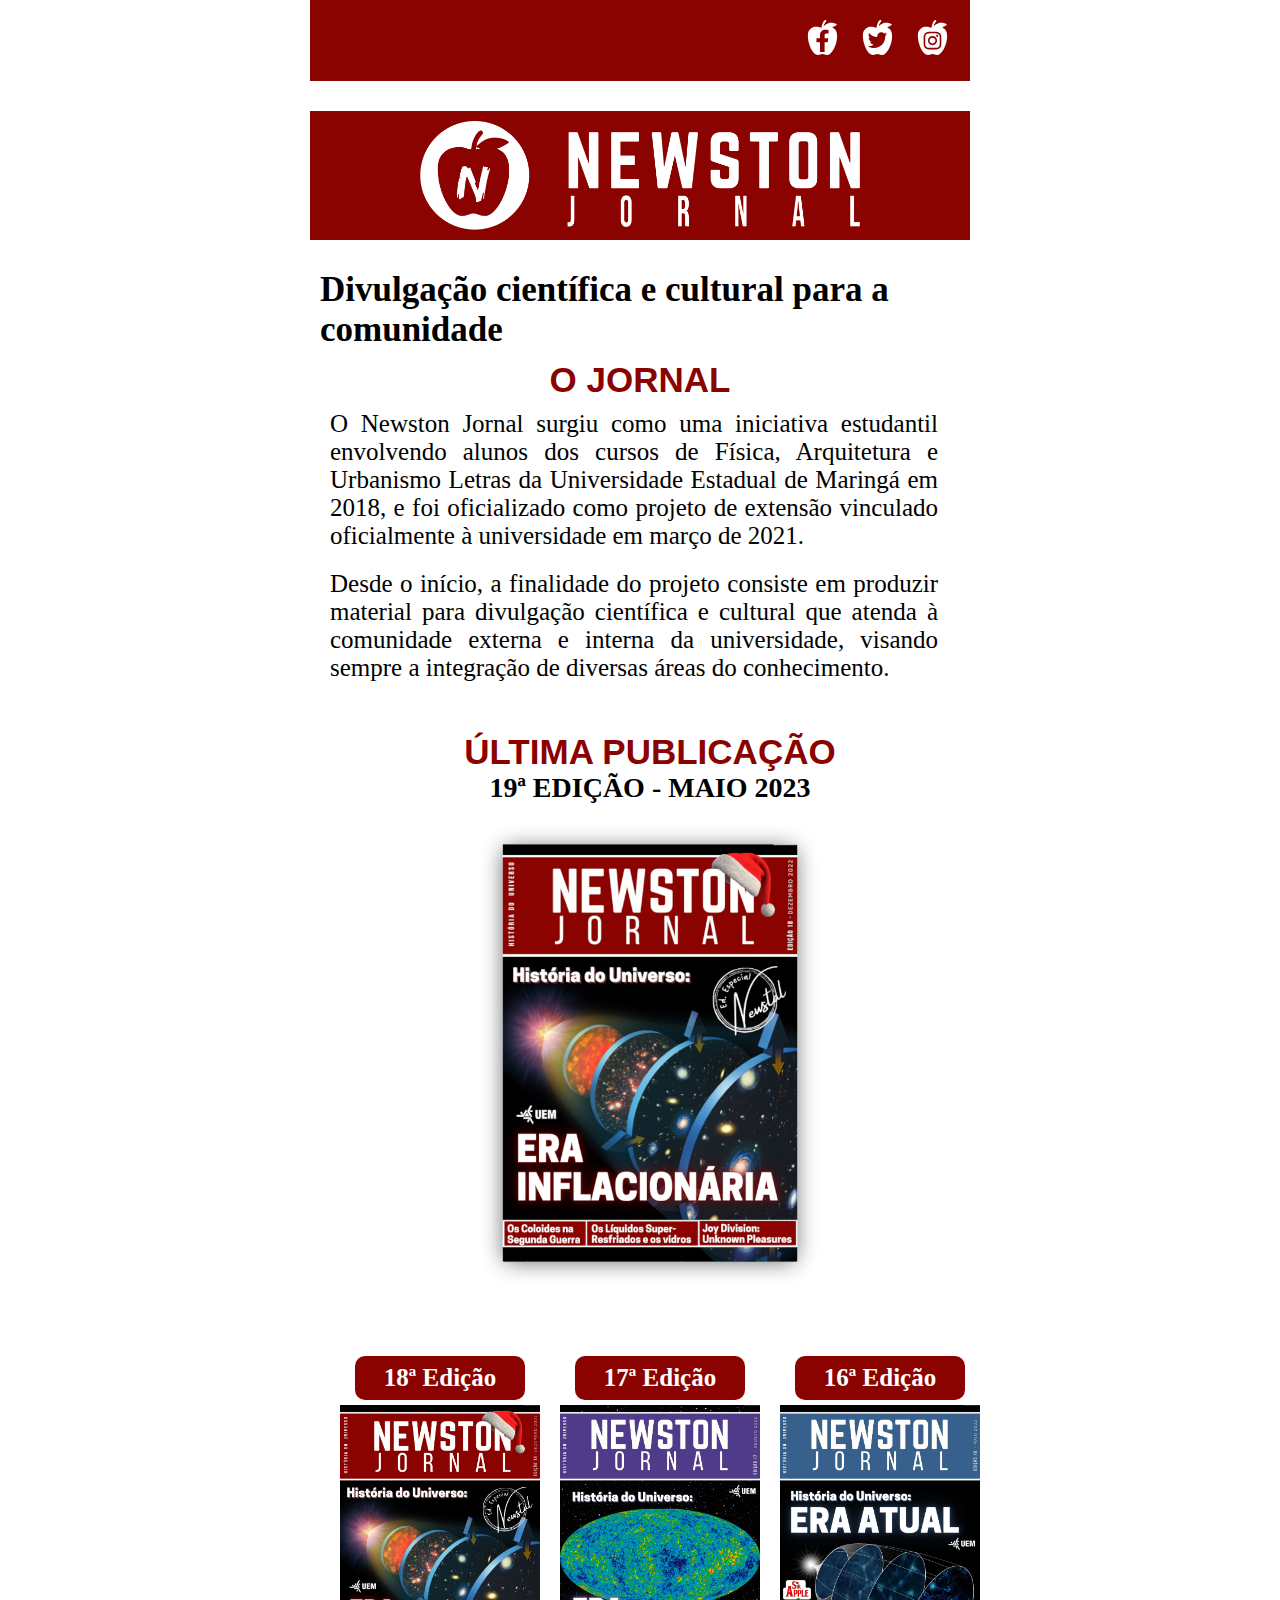
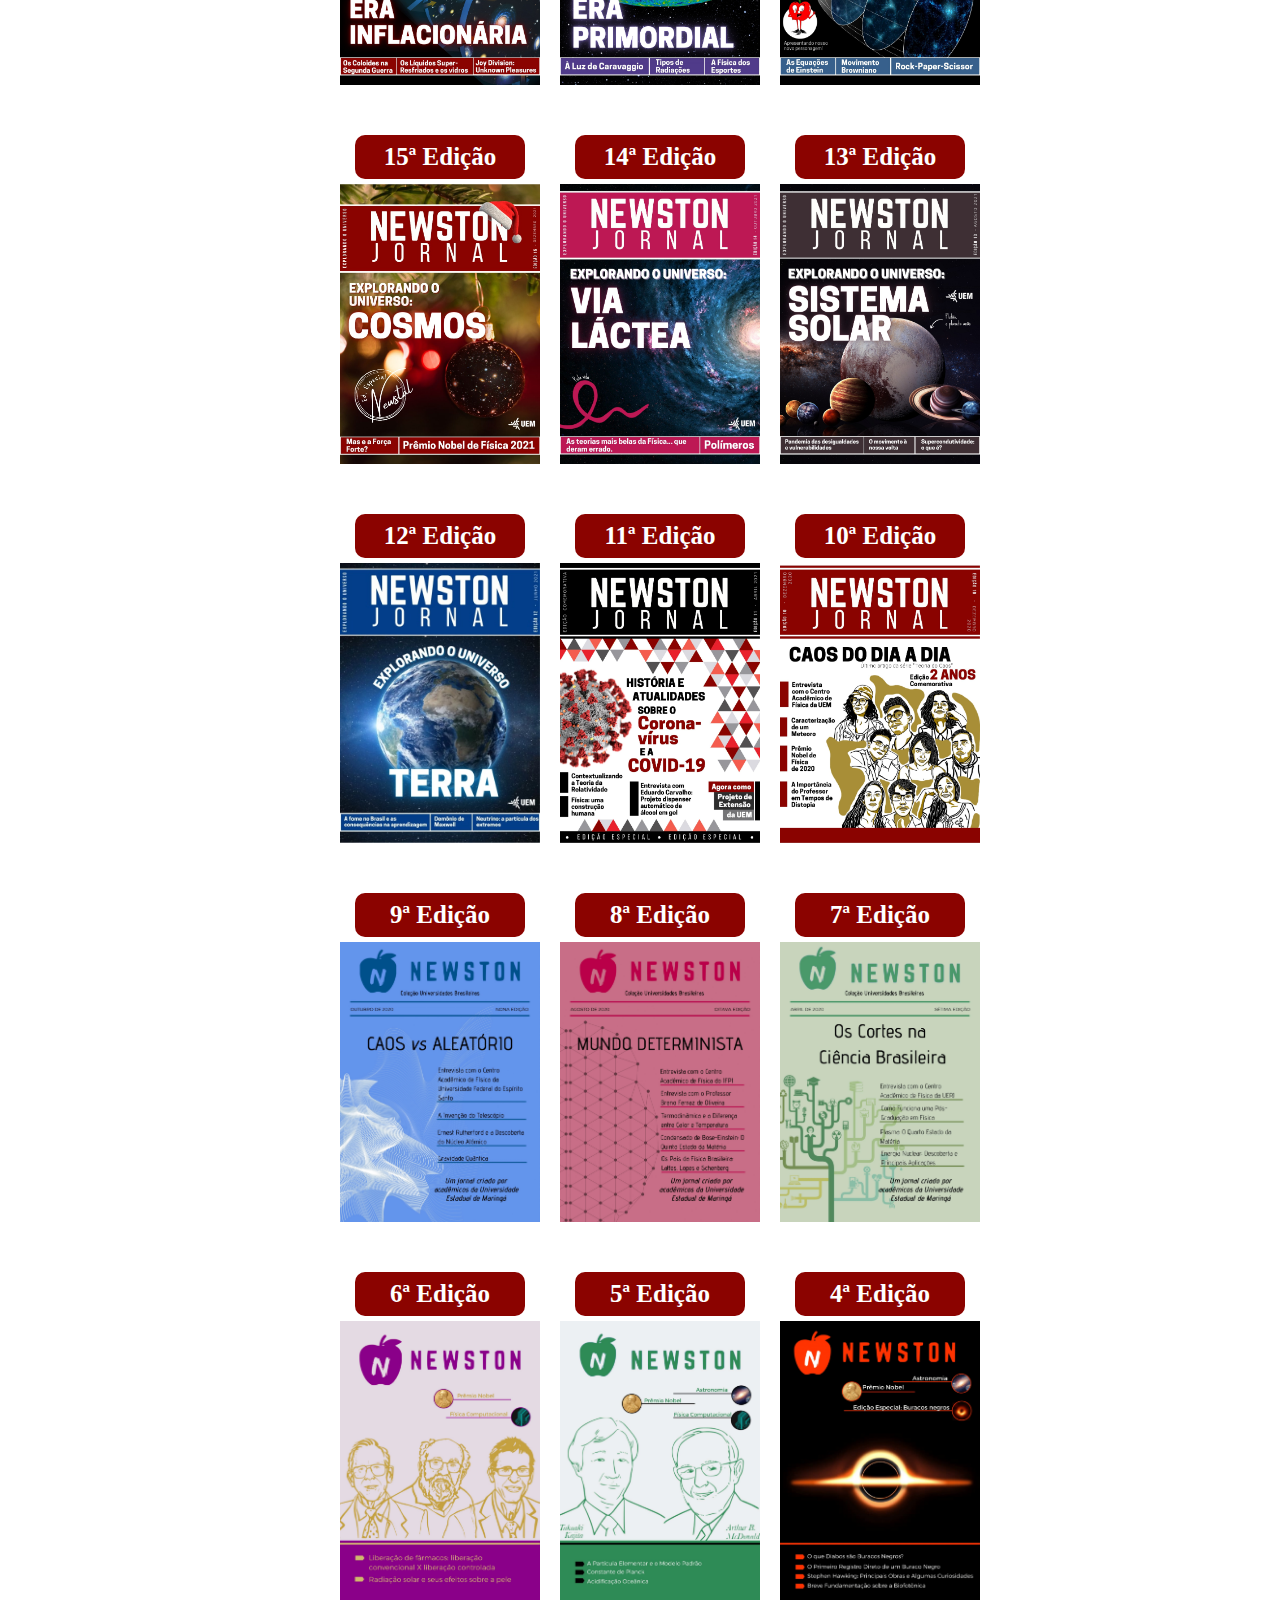
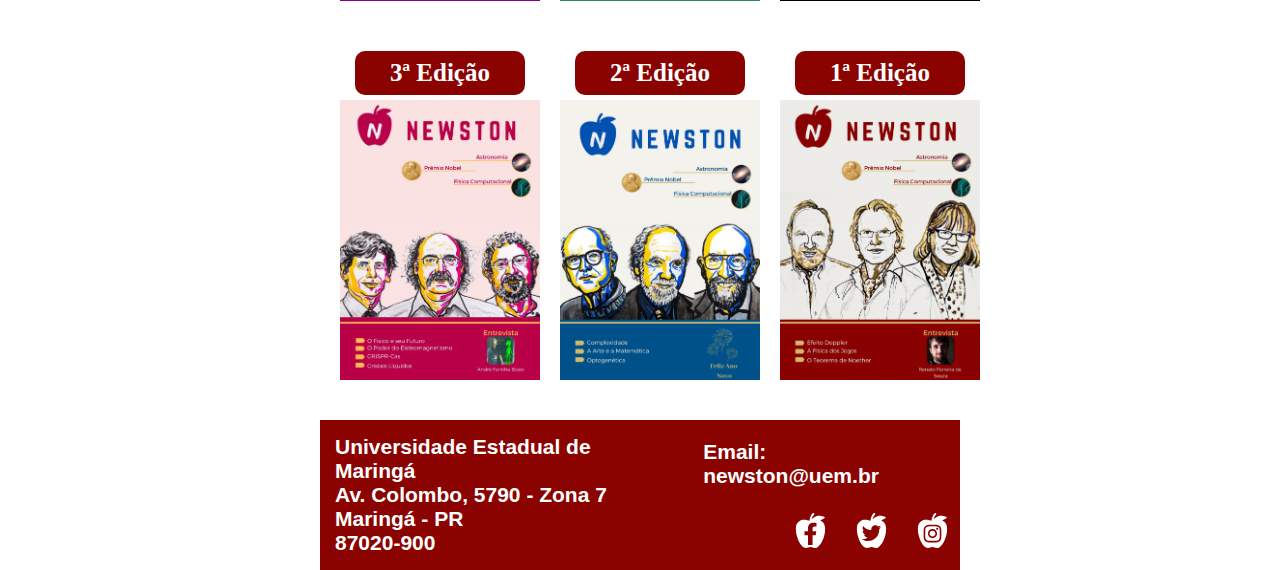
<file: index.html>
<!DOCTYPE html>
<html lang="pt-br">
<head>
    <meta charset="UTF-8">
    <meta http-equiv="X-UA-Compatible" content="IE=edge">
    <meta name="viewport" content="width=device-width, initial-scale=1.0">
    <link rel="stylesheet" href="estilo.css">
    <title>Newston</title>

    <link rel="icon" href="./img_jpeg/newston-logo-maca-svg.svg" />
</head>
<body>
    <div id="corpo">
        <header>
            <div class="red-bg redes-sociais">
                <a href="https://www.facebook.com/newstonjornal" target="_blank"> <img src="./svgs/mf.svg"></a>
                <a href="https://twitter.com/newstonjornal" target="_blank"> <img src="./svgs/mt.svg"></a> 
                <a href="https://www.instagram.com/newstonjornal/" target="_blank"> <img src="./svgs/mi.svg"></a>
                <!--Créditos pelos svgs para o João Pedro Podolan-->
            </div>

            <div class="red-bg logo">
                <img src="./img/logo1.png"  id="logo" width="90%"> <!--Esse width é para logo de natal, tira-lo quando voltar a logo normal--><!--Voltei pra normal-->
            </div>
        </header>

        <main>
                <h2 style="font-size: 35px;">
                    Divulgação científica e cultural para a comunidade
                </h2>
            
            <article id="sobre">
                <h1>O JORNAL</h1>
                <p>
                    O Newston Jornal surgiu como uma iniciativa estudantil envolvendo alunos dos cursos de Física, Arquitetura e Urbanismo Letras da Universidade Estadual de Maringá em 2018, e foi oficializado como projeto de extensão vinculado oficialmente à universidade em março de 2021.
                </p>
                <p> 
                    Desde o início, a finalidade do projeto consiste em produzir material para divulgação científica e cultural que atenda à comunidade externa e interna da universidade, visando sempre a integração de diversas áreas do conhecimento.
                </p>
            </article>

            <article class="pudim">
                <h1>ÚLTIMA PUBLICAÇÃO</h1>
                <h4>19ª EDIÇÃO - MAIO 2023</h4>
                <a href="https://drive.google.com/file/d/19Eakuc-kykFRooJzLXKTkCQ1kSyeudJ5/view" target="_blank">  
                <img src="./img/capa18.png" width="380" style= "text-align: center;" ></a>
            </article>

            <div class="pudimnheiro">
                <article class="pudim">
                    <p class="edicao">18ª Edição</p>
                    <a href="https://drive.google.com/file/d/1Grg2ad0PGDDSEp5HGsWhI9h9lTQq6Ovh/view" target="_blank">  
                        <img src="./img_jpeg/p18.jpg" class="caparevista" >
                    </a>
                </article>

                <article class="pudim">
                    <p class="edicao">17ª Edição</p>
                    <a href="https://drive.google.com/file/d/1xrud7t5R6Im2RV8SlFnp8kY6EA-Ac7RO/view?usp=sharing" target="_blank">  
                        <img src="./img_jpeg/p17.jpg" class="caparevista" >
                    </a>
                </article>

                <article class="pudim">
                    <p class="edicao">16ª Edição</p>
                    <a href="https://drive.google.com/file/d/1D3q3ixp0qqPirSmoWL_jqtcO3WCsY0qJ/view?usp=sharing" target="_blank">  
                        <img src="./img_jpeg/p16.jpg" class="caparevista" >
                    </a>
                </article>
                
                <article class="pudim">
                    <p class="edicao">15ª Edição</p>
                    <a href="https://drive.google.com/file/d/17WO5bwwwW1AHpGXnPcvCrnsLFO2GGzmk/view" target="_blank">
                        <img src="./img_jpeg/p15.jpg" class="caparevista">
                    </a>
                </article>
    
                <article class="pudim">
                        <p class="edicao">14ª Edição</p>
    
                        <a href="https://drive.google.com/file/d/1YfpzEP-UjLQUbTtKZjlhMZiRiyf1Lt06/view" target="_blank">
                            <img src="./img_jpeg/p14.jpg" class="caparevista">
                        </a>
                </article>
    
                <article class="pudim">
                        <p class="edicao">13ª Edição</p>
        
                        <a href="https://drive.google.com/file/d/1tR-BmdbhZ5RF9r5-2R-xssLoSzarlEXL/view"target="_blank">
                            <img src="./img_jpeg/p13.jpg" class="caparevista">
                        </a>
                </article>
    
                <article class="pudim">
                        <p class="edicao">12ª Edição</p>
    
                        <a href="https://drive.google.com/file/d/1AgEJLMrcnqzNQMaKz7-lO7P525zCWXY_/view"target="_blank">
                            <img src="./img_jpeg/p12.jpg" class="caparevista">
                        </a>
                </article>
    
                <article class="pudim">
                    <p class="edicao">11ª Edição</p>
    
                    <a href="https://drive.google.com/file/d/1c7PJ9OwFaeweQcDCIC0Qds176aspumSX/view"target="_blank">
                        <img src="./img_jpeg/p11.jpg"class="caparevista">
                     </a>
                </article>
    
                <article class="pudim">
                    <p class="edicao">10ª Edição</p>
                    
                    <a href="https://drive.google.com/file/d/1_7HfA9hCD6Qc7a21eWT8vntVM9gaia5e/view"target="_blank">
                        <img src="./img_jpeg/p10.jpg" class="caparevista">
                    </a>
                </article>
    
                <article class="pudim">
                    <p class="edicao">9ª Edição</p>
        
                    <a href="https://drive.google.com/file/d/10kv4bzhoNFT7nFklbqx-47eB7Ci3jyKz/view" target="_blank">
                        <img src="./img_jpeg/p9.jpg" class="caparevista">
                    </a>
                </article>
    
                <article class="pudim">
                    <p class="edicao">8ª Edição</p>
    
                    <a href="https://drive.google.com/file/d/19LsleUIrSNbVgKjpc7KdDW8esHhNpcpC/view"target="_blank">
                        <img src="./img_jpeg/p8.jpg" class="caparevista">
                    </a>
                </article>
    
                <article class="pudim">
                    <p class="edicao">7ª Edição</p>
                        
                    <a href="https://drive.google.com/file/d/1A_N1l43OWVZdN3Du0Q9R3woCKHHnotp8/view"target="_blank">
                        <img src="./img_jpeg/p7.jpg" class="caparevista">
                    </a>
                </article>
    
                <article class="pudim">
                    <p class="edicao">6ª Edição</p>
                        
                    <a href="https://drive.google.com/file/d/14CKoe2NaJF3GdjG8iKklFxO5Nqov06Us/view"target="_blank">
                        <img src="./img_jpeg/p6.jpg" class="caparevista">
                    </a>
                </article>
    
                <article class="pudim">
                    <p class="edicao">5ª Edição</p>
    
                    <a href="https://drive.google.com/file/d/1EMy_z8krxjb0WX5PwsPRKxwc8P2pFs5I/view"target="_blank">
                        <img src="./img_jpeg/p5.jpg" class="caparevista">
                    </a>
                </article>
    
                <article class="pudim">
                    <p class="edicao">4ª Edição</p>
    
                    <a href="https://drive.google.com/file/d/1_pX3Vs07pM2wUeMdvGeBdd-qjMbNlrKP/view"target="_blank">
                        <img src="./img_jpeg/p4.jpg" class="caparevista">
                    </a>
                </article>
    
                <article class="pudim">
                    <p class="edicao">3ª Edição</p>
    
                    <a href="https://drive.google.com/file/d/1EyWSAlFR5aNsl6e9tiRS4h3D3vx4x2XU/view"target="_blank">
                        <img src="./img_jpeg/p3.jpg" class="caparevista">
                    </a>
                </article>
    
                <article class="pudim">
                    <p class="edicao">2ª Edição</p>
    
                    <a href="https://drive.google.com/file/d/12jwl3SvuBnKIEx7dJ9jrptk1wrVES3Fx/view"target="_blank">
                        <img src="./img_jpeg/p2.jpg" class="caparevista">
                    </a>
                </article>
    
                <article class="pudim">
                    <p class="edicao">1ª Edição</p>
    
                    <a href="https://drive.google.com/file/d/1AOqgL1_5_O1pMiubeKCmx8Q22msdqKZD/view"target="_blank">
                        <img src="./img_jpeg/p1.jpg" class="caparevista">
                    </a>
                </article>
            </div>

                   

          
        </main>
        <!--- Cause i need u
              And i miss u
              and i wonder -->
        <footer class="red-bg">
            <div class="texto-footer">
                <p>Universidade Estadual de Maringá
                <br>
                Av. Colombo, 5790 - Zona 7
                <br>
                Maringá - PR
                <br>
                87020-900
                </p>
            </div>
            <div class="texto-footer" id="pemail">
                <p>Email: newston@uem.br
                </p>
                <div class="redes-sociais">
                    <a href="https://www.facebook.com/newstonjornal" target="_blank"> <img src="./svgs/mf.svg"></a>
                    <a href="https://twitter.com/newstonjornal" target="_blank"> <img src="./svgs/mt.svg"></a> 
                    <a href="https://www.instagram.com/newstonjornal/" target="_blank"> <img src="./svgs/mi.svg"></a>
                </div>
            </div>
        </footer>
    
    </div>
</body>
</html>
</file>
<file: estilo.css>
*{
    margin: 0;
    padding: 0;
    color: black; 
    font-family: Cambria, Cochin, Georgia, Times, 'Times New Roman', serif; 
    font-style: normal; 
    text-align: left ; 
    font-size: 25px
}


body{
    width: 100%;
    display: flex;
    align-content: center;
    align-items: center;
    justify-content: center;
}

#corpo{
    display: flex;
    flex-direction: column;
    width: 50%;
    align-items: center;

}

header{
    display: flex;
    flex-direction: column;
    align-items: center;
    width: 100%;
}

header div{
    margin-bottom: 30px;
    padding: 10px;
    display: flex;
    width: 100%;
    
}

.red-bg{
    background-color: #8B0300;
}

.redes-sociais{
    justify-content: end;
}

.redes-sociais a img{
    padding: 10px;
    width: 35px;
}

.logo{
    justify-content: center;

}

main{
    width: 100%;
}

h2{
    text-align: left;
}

#sobre p {
    width: 95%;
    text-align: justify;
}

.pudimnheiro article:hover{
    cursor: pointer;
    
    z-index: 5;
    background-color: #8B0300;
}

article{
    text-align: justify;
    width: 100%;
    padding: 10px 0 20px 0;
    align-items: center;
    justify-content: center;
    text-align: center;

}

article h1{
    color: #8B0300;
    text-align: center;
    font-family: 'Gill Sans', 'Gill Sans MT', Calibri, 'Trebuchet MS', sans-serif;
    font-size: 35px;
}
article p {
    padding: 10px;
}

article h4{
    color: black; 
    font-size: 28px;
    text-align: center;
}

.pudimnheiro{
    display: grid;
    grid-template-columns: 1fr 1fr 1fr 1fr;
}

.pudim{
    display: flex;
    flex-direction: column;
    align-items: center;
    justify-content: center;
    text-align: center;
    margin: 10px;
}

.pudim a{
    display: flex;
    justify-content: center;
}

.edicao{
    width: 150px; 
    border-radius: 10px; 
    background-color: #8B0300; color: white; 
    font-family: Cambria, Cochin, Georgia, Times, 'Times New Roman', serif; 
    font-style: normal; 
    text-align: center; 
    font-weight: bold; 
    padding-top: 8px; 
    padding-bottom: 8px;
    margin-bottom: 5px;
}

.caparevista{
    width: 200px; 
    height: 280px; 
}

footer{
    display: flex;
    width: 100%;
    margin-top: 10px;
    justify-content: space-between;
    align-items: center;
    
}
.texto-footer p{
    color: white; 
    font-family: Arial, Helvetica, sans-serif; 
    font-weight: bold;
    font-size: 21px;
    padding: 15px;
}

footer .redes-sociais{
    justify-content: end;
    text-align: end;
}



@media only screen and (min-width: 300px) and (max-width: 1199px){
    *{
        width: 100%;
        margin: 0;
        padding: 0;
    }

    body{
        width: 100%;
    }

    html{
        width: 100%;
        overflow-x: hidden;
    }
    
    #corpo{
        width: 100%;
        display: flex;
        align-content: center;
        align-items: center;
        justify-content: center;
    }
    #sobre p{
        padding: 10px 10px 10px 10px;
        margin-right: 0px;
    }

    .pudimnheiro{
        width: 100%;
    }

    .logo img{
        width: 200px;
    }
    header div{
        margin-bottom: 5px;
    }
    .red-bg{
        padding: 10px 0px 10px 0px;
    }
    .redes-sociais{
        justify-content: center;
    }
    .redes-sociais a {
        padding: 0px 10px 0px 10px;
        width: 55px;
        justify-content: center;
        
    }
    .redes-sociais a img{
        padding: 10px, 50px, 10px, 50px;
        
    }
    
    .pudim{
        margin: 10px 0px 10px 0px;
    }
    .pudimnheiro{
        grid-template-columns: 1fr 1fr;
    }

    .pudimnheiro article{
        margin: 10px 0px 10px 0px;
    }


    .pudimnheiro a{
        width: 150px;
    }

    .pudimnheiro img{
        width: 150px;
        height: 210px;
    }

    .pudimnheiro article:hover{
      
    }

    .pudimnheiro p{
        width: 150px;
        padding: 8px 0px 0px 0px;
    }

    footer{
        width: 100%;
    }

    .texto-footer p{
        font-size: 10px;
    }
    footer .redes-sociais{
        display: none;
    }
    #pemail p{
        text-align: center;
        padding-right: 0;
        width: 150px;  
    }

    .texto-footer{
        width: 187px;
    }

    #pemail .redes-sociais a{
        display: none;
    }
    
}

@media only screen and (min-width: 1200px) and (max-width: 1700px){
.logo img{
    width: 440px;
}
.pudimnheiro{
    grid-template-columns: 1fr 1fr 1fr;
}
}
</file>
